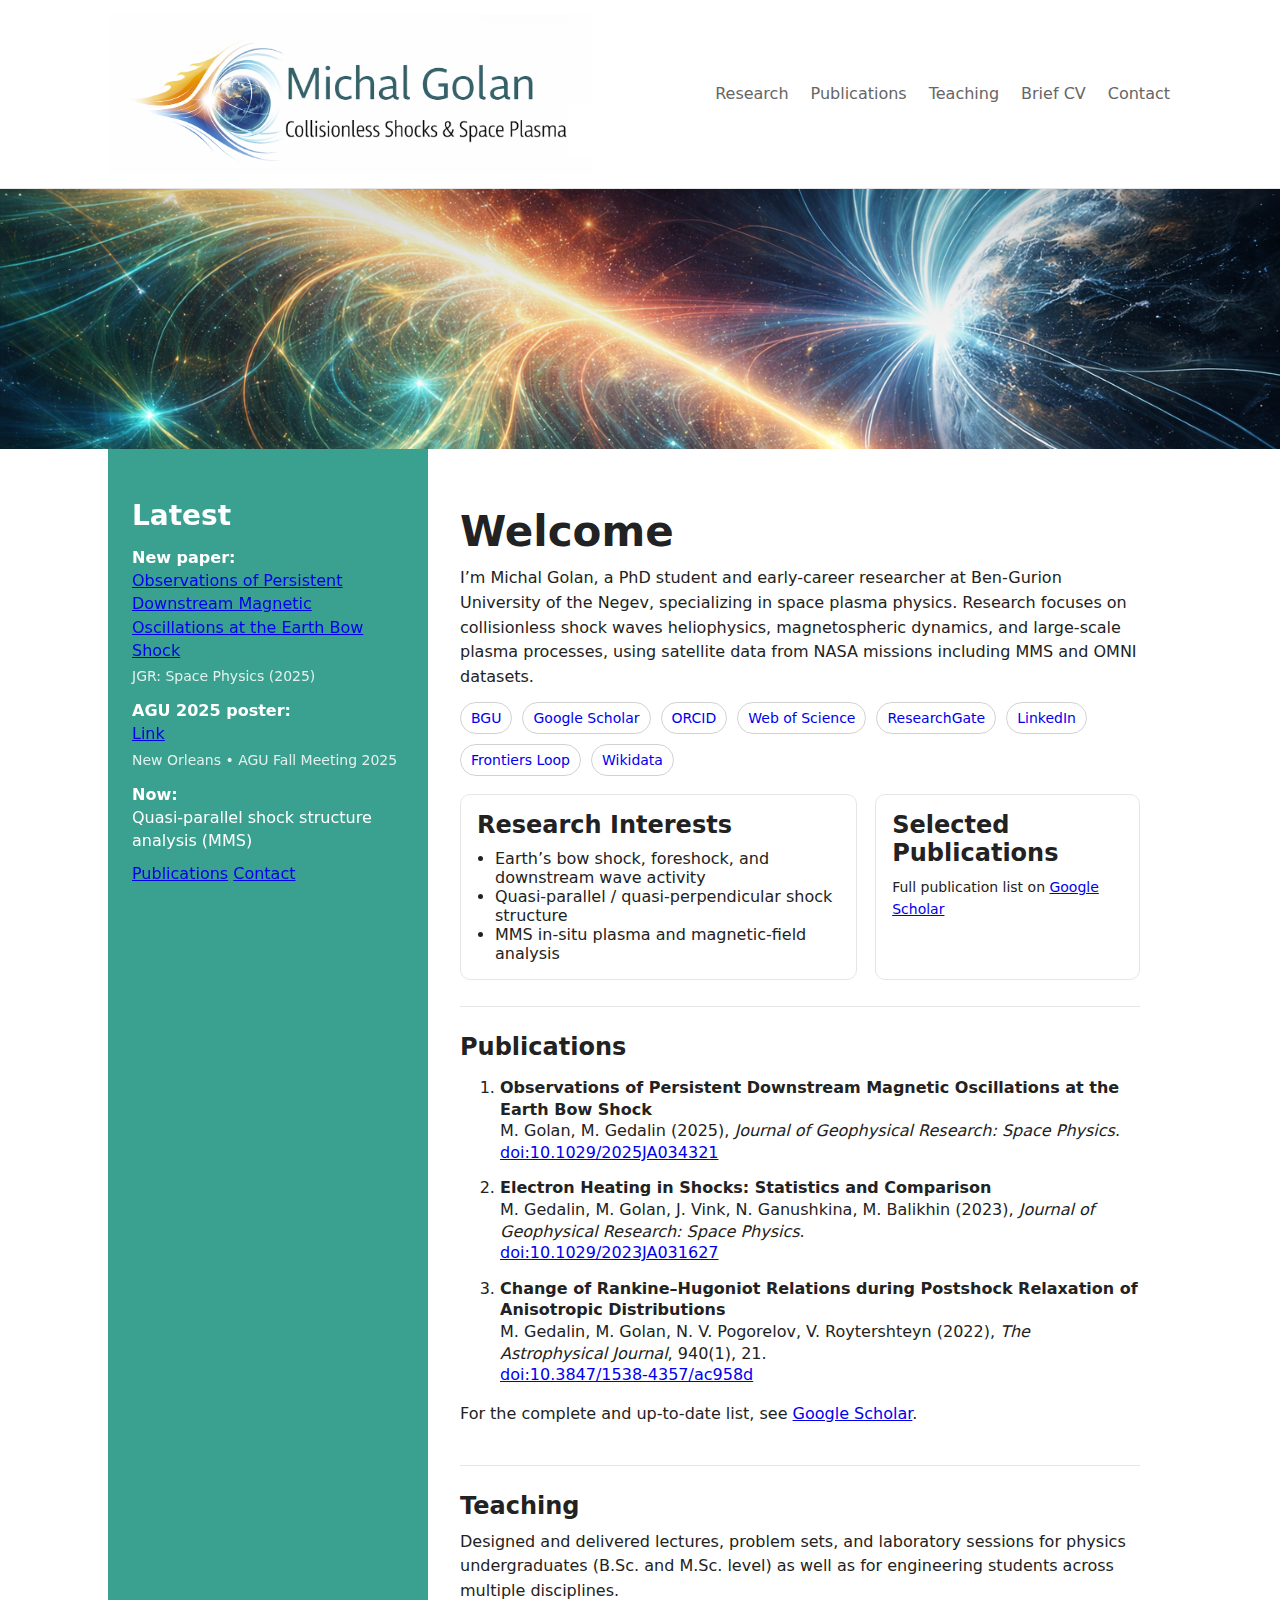
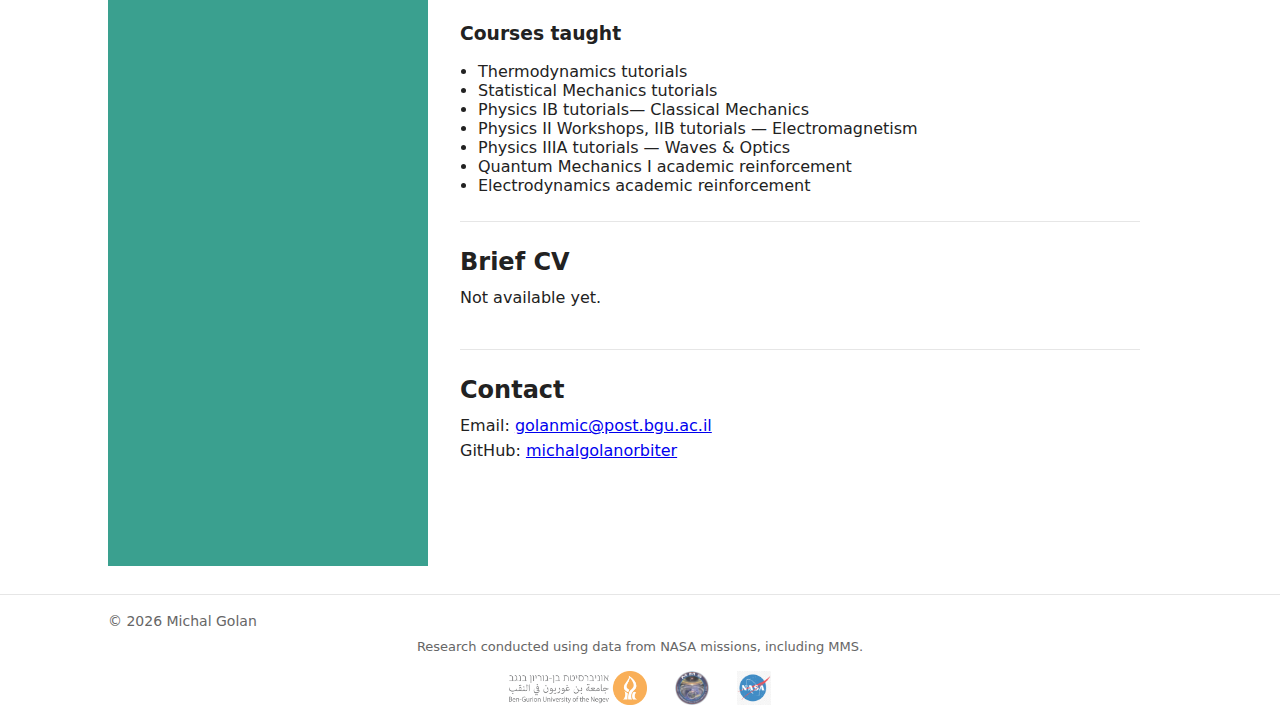
<file: index.html>
<!doctype html>
<html lang="en">
<head>
  <meta charset="utf-8" />
  <meta name="viewport" content="width=device-width, initial-scale=1" />
  <title>Michal Golan — Collisionless Shocks & Space Plasmas</title>
  <link rel="stylesheet" href="styles.css" />
</head>

<body>
  <!-- Top white header (like Grosfeld) -->
  <header class="topbar">
    <div class="topbar__inner">
      <a class="brand" href="#top">
        <img class="brand__logo" src="assets/logo.png" alt="Michal Golan logo" />
      </a>

      <nav class="nav">
        <a class="nav__link" href="#research">Research</a>
        <a class="nav__link" href="#publications">Publications</a>
        <a class="nav__link" href="#teaching">Teaching</a>
        <a class="nav__link" href="#cv">Brief CV</a>
        <a class="nav__link" href="#contact">Contact</a>
      </nav>
    </div>
  </header>

  <!-- Big banner image under the header -->
  <section id="top" class="hero" aria-label="Hero image banner">
    <div class="hero__overlay"></div>
  </section>

  <!-- Page content -->
  <main class="container">
    <div class="layout">
        <aside class="sidebar">
  <div class="sidebar-inner">

      <h3>Latest</h3>

   <ul class="side-list">
  <li>
    <strong>New paper:</strong><br>
    <a href="https://doi.org/10.1029/2025JA034321" target="_blank" rel="noopener">
      Observations of Persistent Downstream Magnetic Oscillations at the Earth Bow Shock
    </a><br>
    <span class="side-meta">JGR: Space Physics (2025)</span>
  </li>

  <li>
    <strong>AGU 2025 poster:</strong><br>
    <a href="PASTE_POSTER_LINK_HERE" target="_blank" rel="noopener">
      Link
    </a><br>
    <span class="side-meta">New Orleans • AGU Fall Meeting 2025</span>
  </li>

  <li>
    <strong>Now:</strong><br>
    Quasi-parallel shock structure analysis (MMS)
  </li>
</ul>


      <div class="side-links">
        <a href="#publications">Publications</a>
        <a href="#contact">Contact</a>
      </div>
    </div>
  </aside>


  <div class="main">

    <section id="research" class="section">
      <h1>Welcome</h1>
      <p>
        I’m Michal Golan, a PhD student and early-career researcher at Ben-Gurion University of the Negev, specializing in space plasma physics. Research focuses on collisionless shock waves heliophysics, magnetospheric dynamics, and large-scale plasma processes, using satellite data from NASA missions including MMS and OMNI datasets.
      </p>

<div class="profile-links">
  <a href="https://physics.bgu.ac.il/people/1011/" target="_blank" rel="noopener">BGU</a>
  <a href="https://scholar.google.com/citations?user=QP2VqAEAAAAJ&hl=iw" target="_blank" rel="noopener">Google Scholar</a>
  <a href="https://orcid.org/0009-0004-2719-2425" target="_blank" rel="noopener">ORCID</a>
  <a href="https://www.webofscience.com/wos/author/record/KVB-7094-2024" target="_blank" rel="noopener">Web of Science</a>
   <a href="https://www.researchgate.net/profile/Michal-Golan?ev=hdr_xprf" target="_blank" rel="noopener">ResearchGate</a>
  <a href="https://www.linkedin.com/in/michal-golan-4192a7228/" target="_blank" rel="noopener">LinkedIn</a>
  <a href="https://loop.frontiersin.org/people/3107814/overview" target="_blank" rel="noopener">Frontiers Loop</a>
  <a href="https://www.wikidata.org/wiki/Q134777260" target="_blank" rel="noopener">Wikidata</a>
</div>



      <div class="split">
        <div class="card">
          <h2>Research Interests</h2>
          <ul>
            <li>Earth’s bow shock, foreshock, and downstream wave activity</li>
            <li>Quasi-parallel / quasi-perpendicular shock structure</li>
            <li>MMS in-situ plasma and magnetic-field analysis</li>
          </ul>
        </div>

<div class="card">
 <h2>Selected Publications</h2>



<p class="pub-more">
  Full publication list on
  <a href="https://scholar.google.com/citations?user=QP2VqAEAAAAJ&hl=iw"
     target="_blank" rel="noopener">
    Google Scholar
  </a>
</p>

  </p>
</div>

    </section>

   <section id="publications" class="section">
  <h2>Publications</h2>

  <ol class="pub-ol">
    <li>
      <b>Observations of Persistent Downstream Magnetic Oscillations at the Earth Bow Shock</b><br>
      M. Golan, M. Gedalin (2025), <i>Journal of Geophysical Research: Space Physics</i>.<br>
      <a href="https://doi.org/10.1029/2025JA034321" target="_blank" rel="noopener">doi:10.1029/2025JA034321</a>
    </li>
    <li>
      <b>Electron Heating in Shocks: Statistics and Comparison</b><br>
      M. Gedalin, M. Golan, J. Vink, N. Ganushkina, M. Balikhin (2023), <i>Journal of Geophysical Research: Space Physics</i>.<br>
      <a href="https://doi.org/10.1029/2023JA031627" target="_blank" rel="noopener">doi:10.1029/2023JA031627</a>
    </li>
    <li>
      <b>Change of Rankine–Hugoniot Relations during Postshock Relaxation of Anisotropic Distributions</b><br>
      M. Gedalin, M. Golan, N. V. Pogorelov, V. Roytershteyn (2022), <i>The Astrophysical Journal</i>, 940(1), 21.<br>
      <a href="https://doi.org/10.3847/1538-4357/ac958d" target="_blank" rel="noopener">doi:10.3847/1538-4357/ac958d</a>
    </li>
  </ol>

  <p style="margin-top:12px;">
    For the complete and up-to-date list, see
    <a href="https://scholar.google.com/citations?user=QP2VqAEAAAAJ&hl=iw" target="_blank" rel="noopener">Google Scholar</a>.
  </p>
</section>


 <section id="teaching" class="section">
  <h2>Teaching</h2>

  <p>
    Designed and delivered lectures, problem sets, and laboratory sessions for
    physics undergraduates (B.Sc. and M.Sc. level) as well as for engineering students
    across multiple disciplines.
  </p>

  <h3>Courses taught</h3>
  <ul class="teaching-list">
    <li>Thermodynamics tutorials</li>
    <li>Statistical Mechanics tutorials</li>
    <li>Physics IB tutorials— Classical Mechanics</li>
    <li>Physics II Workshops, IIB tutorials — Electromagnetism</li>
    <li>Physics IIIA tutorials — Waves &amp; Optics</li>
    <li>Quantum Mechanics I academic reinforcement </li>
    <li>Electrodynamics academic reinforcement</li>
  </ul>

   <!-- 
  <div class="teaching-feedback-link">
  <a href="assets/teaching_student_feedback.pdf"
     target="_blank"
     rel="noopener"
     class="feedback-button">
    Selected student feedback
  </a>
</div>
-->
</section>

    <section id="cv" class="section">
      <h2>Brief CV</h2>
      <p>Not available yet.</p>
    </section>

    <section id="contact" class="section">
      <h2>Contact</h2>
      <p>
        Email: <a href="mailto:">golanmic@post.bgu.ac.il</a><br />
        GitHub: <a href="https://github.com/michalgolanorbiter" target="_blank" rel="noreferrer">michalgolanorbiter</a>
      </p>
    </section>

      </div>

 </div>
  </main>

  <footer class="footer">
    <div class="container footer__inner">
      <span>© <span id="year"></span> Michal Golan</span>

      <p class="footer-note">
  Research conducted using data from NASA missions, including MMS.
</p>

      <div class="footer-logos">
  <a href="https://in.bgu.ac.il/en" target="_blank" rel="noopener">
    <img src="assets/logos/bgu.png" alt="Ben-Gurion University">
  </a>

  <a href="https://mms.gsfc.nasa.gov/" target="_blank" rel="noopener">
    <img src="assets/logos/mms.png" alt="MMS Mission">
  </a>

  <a href="https://www.nasa.gov/" target="_blank" rel="noopener">
    <img src="assets/logos/nasa.png" alt="NASA">
  </a>
</div>

    </div>
  </footer>

  <script>
    document.getElementById("year").textContent = new Date().getFullYear();
  </script>
</body>
</html>
</file>
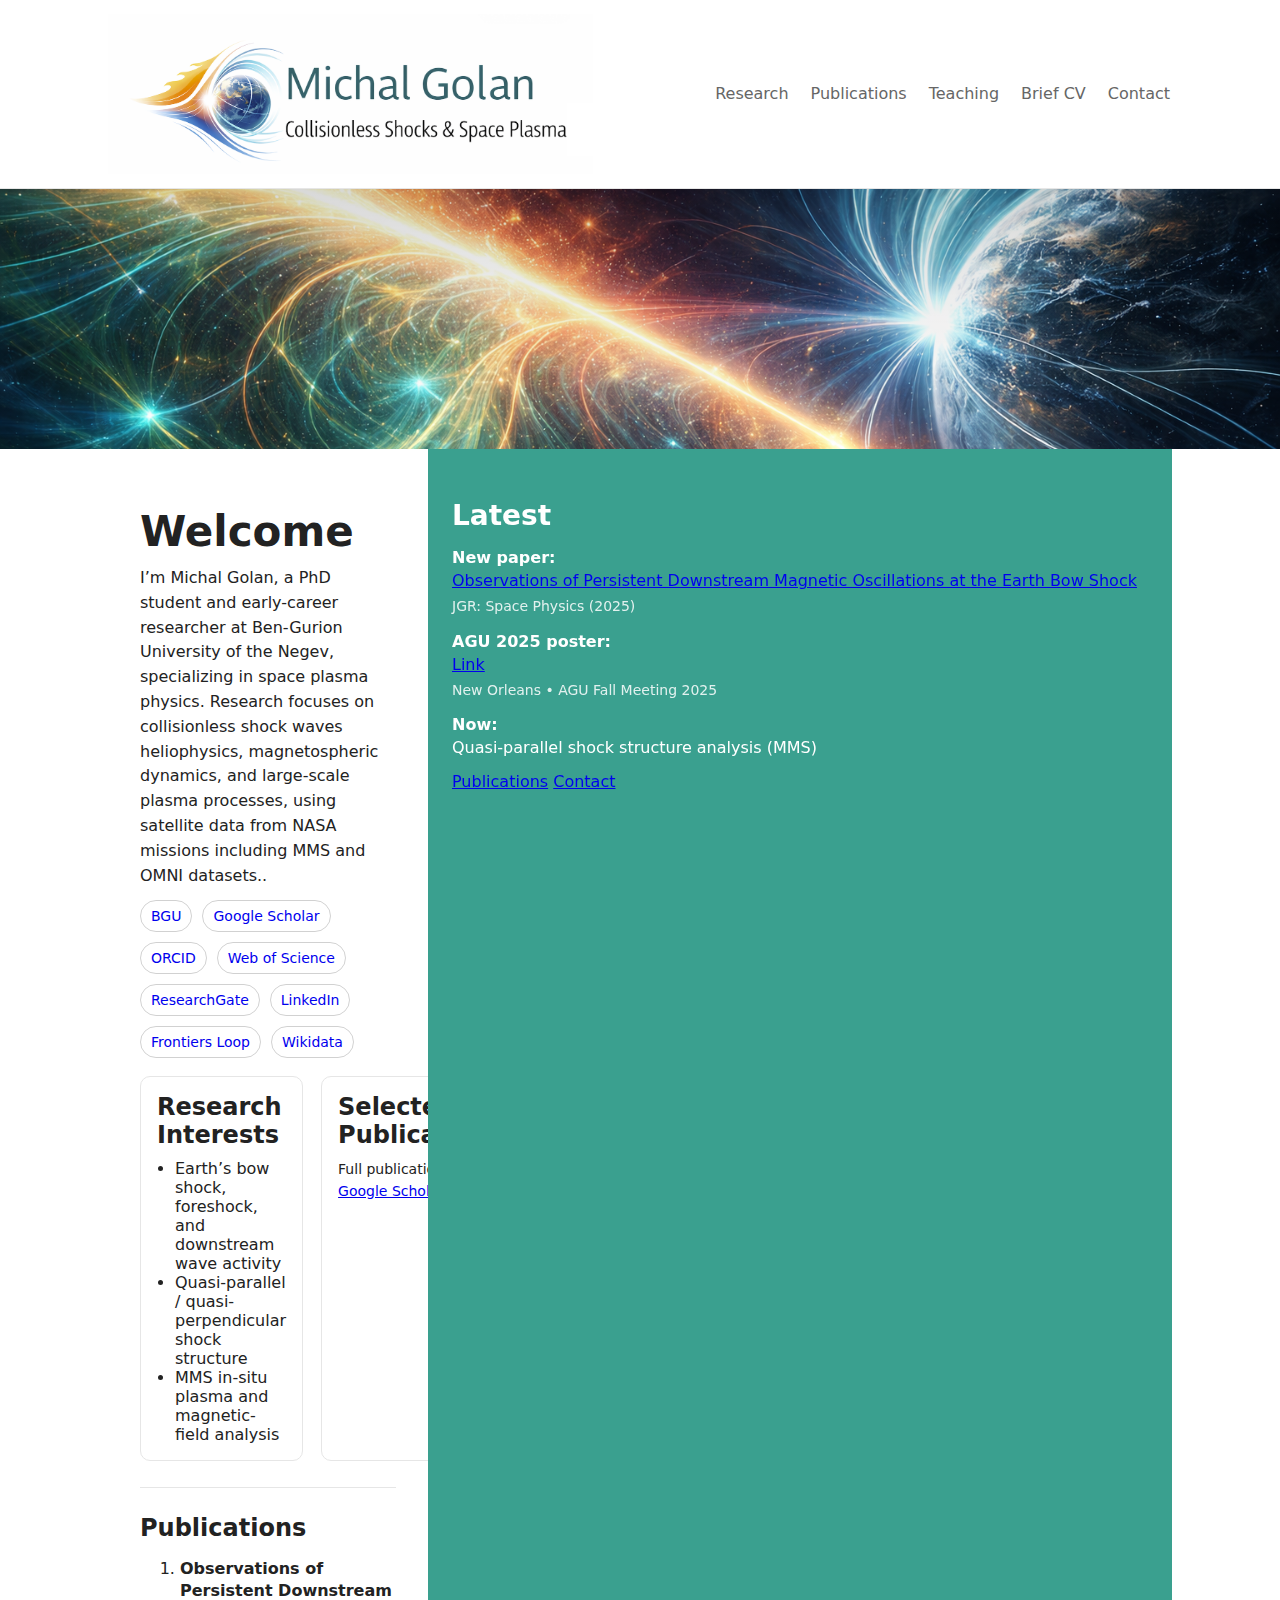
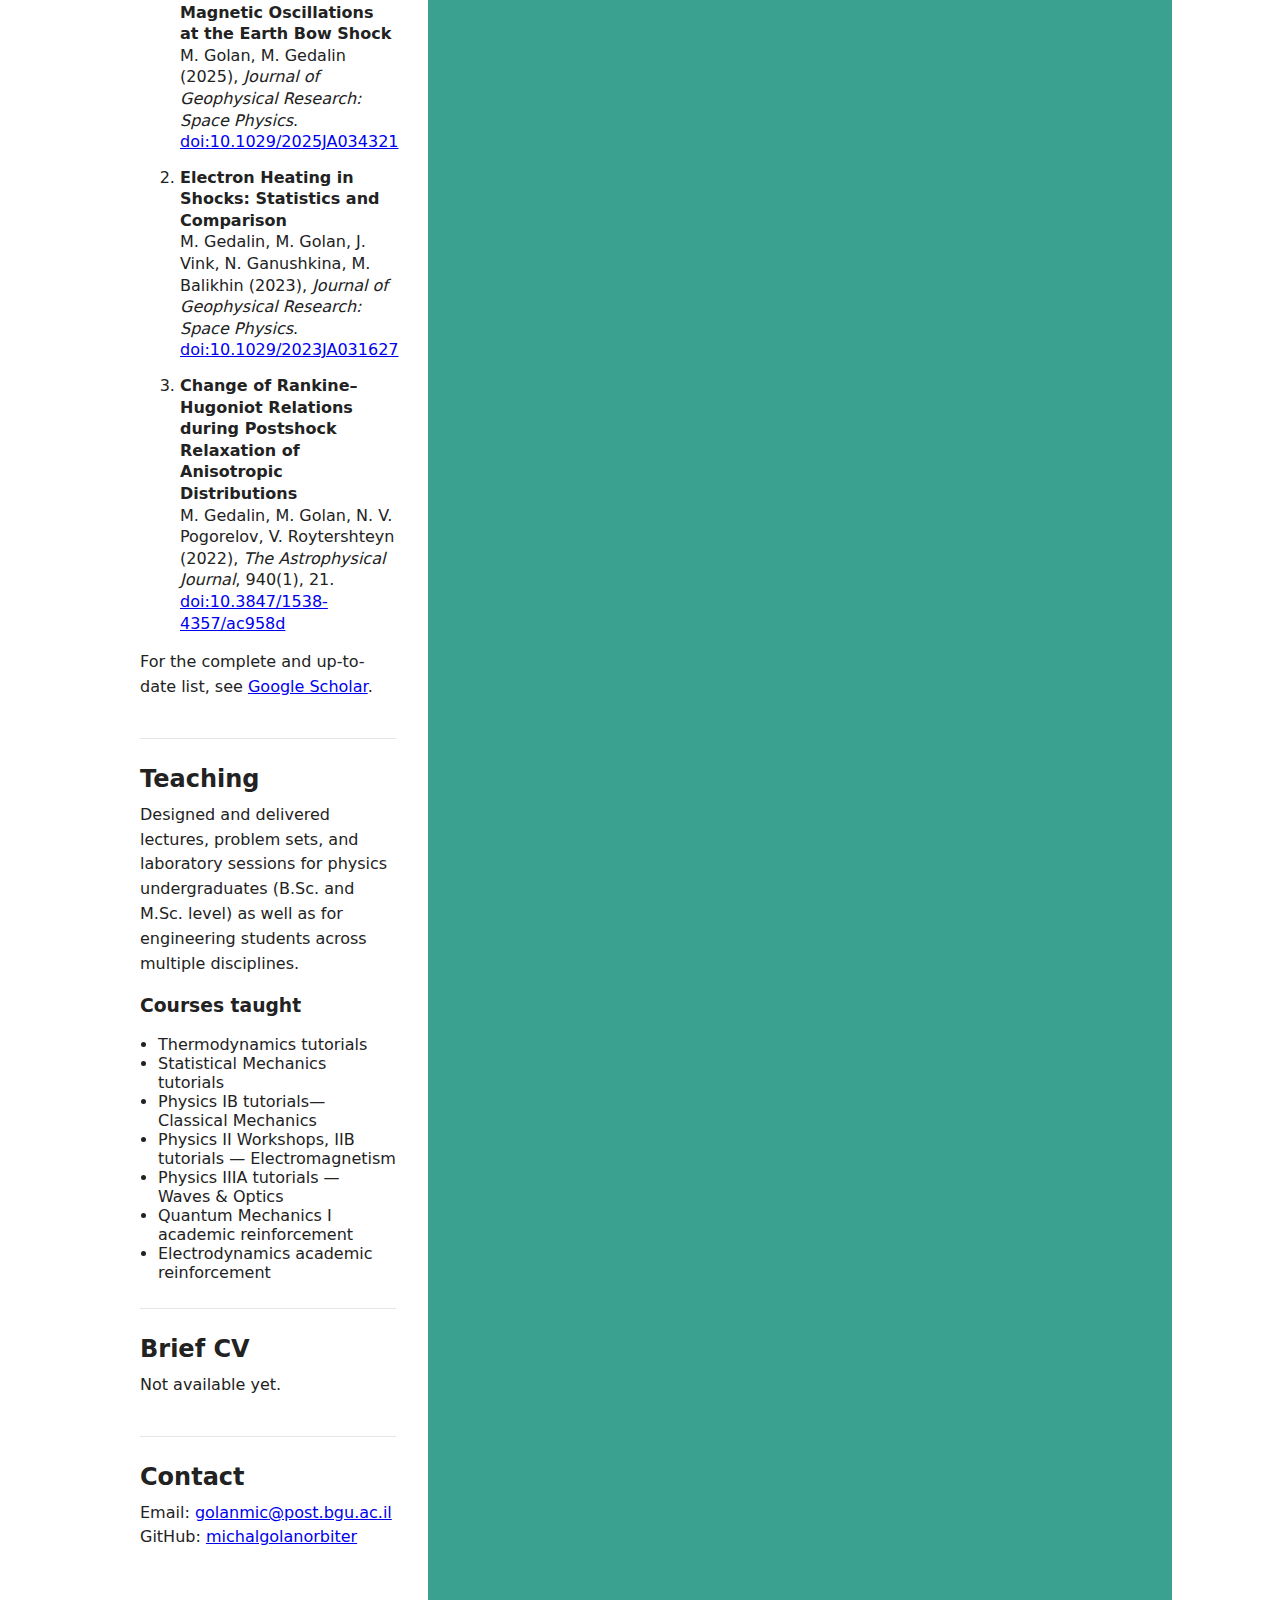
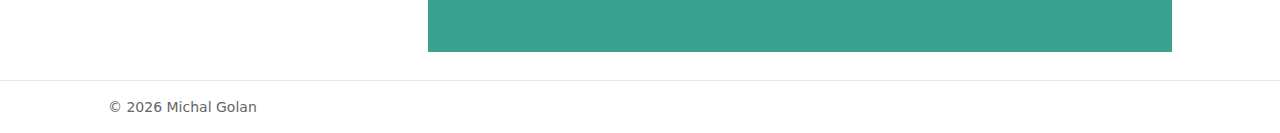
<file: index(right side bar).html>
<!doctype html>
<html lang="en">
<head>
  <meta charset="utf-8" />
  <meta name="viewport" content="width=device-width, initial-scale=1" />
  <title>Michal Golan — Collisionless Shocks & Space Plasmas</title>
  <link rel="stylesheet" href="styles.css" />
</head>

<body>
  <!-- Top white header (like Grosfeld) -->
  <header class="topbar">
    <div class="topbar__inner">
      <a class="brand" href="#top">
        <img class="brand__logo" src="assets/logo.png" alt="Michal Golan logo" />
      </a>

      <nav class="nav">
        <a class="nav__link" href="#research">Research</a>
        <a class="nav__link" href="#publications">Publications</a>
        <a class="nav__link" href="#teaching">Teaching</a>
        <a class="nav__link" href="#cv">Brief CV</a>
        <a class="nav__link" href="#contact">Contact</a>
      </nav>
    </div>
  </header>

  <!-- Big banner image under the header -->
  <section id="top" class="hero" aria-label="Hero image banner">
    <div class="hero__overlay"></div>
  </section>

  <!-- Page content -->
  <main class="container">
    <div class="layout">
  <div class="main">

    <section id="research" class="section">
      <h1>Welcome</h1>
      <p>
        I’m Michal Golan, a PhD student and early-career researcher at Ben-Gurion University of the Negev, specializing in space plasma physics. Research focuses on collisionless shock waves heliophysics, magnetospheric dynamics, and large-scale plasma processes, using satellite data from NASA missions including MMS and OMNI datasets..
      </p>

<div class="profile-links">
  <a href="https://physics.bgu.ac.il/people/1011/" target="_blank" rel="noopener">BGU</a>
  <a href="https://scholar.google.com/citations?user=QP2VqAEAAAAJ&hl=iw" target="_blank" rel="noopener">Google Scholar</a>
  <a href="https://orcid.org/0009-0004-2719-2425" target="_blank" rel="noopener">ORCID</a>
  <a href="https://www.webofscience.com/wos/author/record/KVB-7094-2024" target="_blank" rel="noopener">Web of Science</a>
   <a href="https://www.researchgate.net/profile/Michal-Golan?ev=hdr_xprf" target="_blank" rel="noopener">ResearchGate</a>
  <a href="https://www.linkedin.com/in/michal-golan-4192a7228/" target="_blank" rel="noopener">LinkedIn</a>
  <a href="https://loop.frontiersin.org/people/3107814/overview" target="_blank" rel="noopener">Frontiers Loop</a>
  <a href="https://www.wikidata.org/wiki/Q134777260" target="_blank" rel="noopener">Wikidata</a>
</div>



      <div class="split">
        <div class="card">
          <h2>Research Interests</h2>
          <ul>
            <li>Earth’s bow shock, foreshock, and downstream wave activity</li>
            <li>Quasi-parallel / quasi-perpendicular shock structure</li>
            <li>MMS in-situ plasma and magnetic-field analysis</li>
          </ul>
        </div>

<div class="card">
 <h2>Selected Publications</h2>



<p class="pub-more">
  Full publication list on
  <a href="https://scholar.google.com/citations?user=QP2VqAEAAAAJ&hl=iw"
     target="_blank" rel="noopener">
    Google Scholar
  </a>
</p>

  </p>
</div>

    </section>

   <section id="publications" class="section">
  <h2>Publications</h2>

  <ol class="pub-ol">
    <li>
      <b>Observations of Persistent Downstream Magnetic Oscillations at the Earth Bow Shock</b><br>
      M. Golan, M. Gedalin (2025), <i>Journal of Geophysical Research: Space Physics</i>.<br>
      <a href="https://doi.org/10.1029/2025JA034321" target="_blank" rel="noopener">doi:10.1029/2025JA034321</a>
    </li>
    <li>
      <b>Electron Heating in Shocks: Statistics and Comparison</b><br>
      M. Gedalin, M. Golan, J. Vink, N. Ganushkina, M. Balikhin (2023), <i>Journal of Geophysical Research: Space Physics</i>.<br>
      <a href="https://doi.org/10.1029/2023JA031627" target="_blank" rel="noopener">doi:10.1029/2023JA031627</a>
    </li>
    <li>
      <b>Change of Rankine–Hugoniot Relations during Postshock Relaxation of Anisotropic Distributions</b><br>
      M. Gedalin, M. Golan, N. V. Pogorelov, V. Roytershteyn (2022), <i>The Astrophysical Journal</i>, 940(1), 21.<br>
      <a href="https://doi.org/10.3847/1538-4357/ac958d" target="_blank" rel="noopener">doi:10.3847/1538-4357/ac958d</a>
    </li>
  </ol>

  <p style="margin-top:12px;">
    For the complete and up-to-date list, see
    <a href="https://scholar.google.com/citations?user=QP2VqAEAAAAJ&hl=iw" target="_blank" rel="noopener">Google Scholar</a>.
  </p>
</section>


 <section id="teaching" class="section">
  <h2>Teaching</h2>

  <p>
    Designed and delivered lectures, problem sets, and laboratory sessions for
    physics undergraduates (B.Sc. and M.Sc. level) as well as for engineering students
    across multiple disciplines.
  </p>

  <h3>Courses taught</h3>
  <ul class="teaching-list">
    <li>Thermodynamics tutorials</li>
    <li>Statistical Mechanics tutorials</li>
    <li>Physics IB tutorials— Classical Mechanics</li>
    <li>Physics II Workshops, IIB tutorials — Electromagnetism</li>
    <li>Physics IIIA tutorials — Waves &amp; Optics</li>
    <li>Quantum Mechanics I academic reinforcement </li>
    <li>Electrodynamics academic reinforcement</li>
  </ul>

   <!-- 
  <div class="teaching-feedback-link">
  <a href="assets/teaching_student_feedback.pdf"
     target="_blank"
     rel="noopener"
     class="feedback-button">
    Selected student feedback
  </a>
</div>
-->
</section>

    <section id="cv" class="section">
      <h2>Brief CV</h2>
      <p>Not available yet.</p>
    </section>

    <section id="contact" class="section">
      <h2>Contact</h2>
      <p>
        Email: <a href="mailto:">golanmic@post.bgu.ac.il</a><br />
        GitHub: <a href="https://github.com/michalgolanorbiter" target="_blank" rel="noreferrer">michalgolanorbiter</a>
      </p>
    </section>

      </div>

 <aside class="sidebar">
  <div class="sidebar-inner">

      <h3>Latest</h3>

   <ul class="side-list">
  <li>
    <strong>New paper:</strong><br>
    <a href="https://doi.org/10.1029/2025JA034321" target="_blank" rel="noopener">
      Observations of Persistent Downstream Magnetic Oscillations at the Earth Bow Shock
    </a><br>
    <span class="side-meta">JGR: Space Physics (2025)</span>
  </li>

  <li>
    <strong>AGU 2025 poster:</strong><br>
    <a href="PASTE_POSTER_LINK_HERE" target="_blank" rel="noopener">
      Link
    </a><br>
    <span class="side-meta">New Orleans • AGU Fall Meeting 2025</span>
  </li>

  <li>
    <strong>Now:</strong><br>
    Quasi-parallel shock structure analysis (MMS)
  </li>
</ul>


      <div class="side-links">
        <a href="#publications">Publications</a>
        <a href="#contact">Contact</a>
      </div>
    </div>
  </aside>
</div>

  </main>

  <footer class="footer">
    <div class="container footer__inner">
      <span>© <span id="year"></span> Michal Golan</span>
    </div>
  </footer>

  <script>
    document.getElementById("year").textContent = new Date().getFullYear();
  </script>
</body>
</html>
</file>
<file: styles.css>
:root{
  --text: #222;
  --muted: #666;
  --line: #e6e6e6;
  --accent: #0b7a75; /* teal-ish like Grosfeld vibe */
  --bg: #ffffff;
  --container: 1100px;
}

*{ box-sizing: border-box; }
html{ scroll-behavior: smooth; }
body{
  margin: 0;
  font-family: system-ui, -apple-system, Segoe UI, Roboto, Helvetica, Arial, sans-serif;
  color: var(--text);
  background: var(--bg);
}

/* top bar */
.topbar{
  position: sticky;
  top: 0;
  z-index: 50;
  background: #fff;
  border-bottom: 1px solid var(--line);
}

.topbar__inner{
  max-width: var(--container);
  margin: 0 auto;
  padding: 14px 18px;
  display: flex;
  align-items: center;
  justify-content: space-between;
  gap: 16px;
}

.brand{
  display: inline-flex;
  align-items: center;
  text-decoration: none;
}

.brand__logo{
  height: 160px;      /* adjust later */
  width: auto;
  display: block;
}

/* nav */
.nav{
  display: flex;
  flex-wrap: wrap;
  gap: 18px;
  justify-content: flex-end;
}

.nav__link{
  text-decoration: none;
  color: var(--muted);
  font-size: 16px;
  padding: 6px 2px;
  border-bottom: 2px solid transparent;
}

.nav__link:hover{
  color: var(--accent);
  border-bottom-color: rgba(11,122,117,0.35);
}

/* hero banner */
.hero{
  height: 260px; /* Grosfeld-like proportion */
  width: 100%;
  background-image: url("assets/hero.png");
  background-size: cover;
  background-position: center;
  position: relative;
}

.hero__overlay{
  position: absolute;
  inset: 0;
  background: linear-gradient(
    to bottom,
    rgba(0,0,0,0.15),
    rgba(0,0,0,0.05),
    rgba(0,0,0,0.0)
  );
}

/* layout */
.container{
  max-width: var(--container);
  margin: 0 auto;
  padding: 0 18px 28px; /* top = 0 */
}




.section{
  padding: 26px 0;
  border-bottom: 1px solid var(--line);
}

.section:last-child{
  border-bottom: 0;
}

h1{
  margin: 0 0 10px 0;
  font-size: 42px;
  font-weight: 650;
}

h2{
  margin: 0 0 10px 0;
  font-size: 24px;
}

p{
  margin: 0 0 12px 0;
  color: var(--text);
  line-height: 1.55;
}

ul{
  margin: 0;
  padding-left: 18px;
}


.split{
  display: grid;
  grid-template-columns: 1.2fr 0.8fr;
  gap: 18px;
  margin-top: 18px;
}

.card{
  border: 1px solid var(--line);
  border-radius: 10px;
  padding: 16px;
  background: #fff;
}

.footer{
  border-top: 1px solid var(--line);
  background: #fff;
}

.footer__inner{
  padding: 18px;
  color: var(--muted);
  font-size: 14px;
}

/* responsive */
@media (max-width: 820px){
  .brand__logo{ height: 80px; }
  .hero{ height: 200px; }
  h1{ font-size: 34px; }
  .split{ grid-template-columns: 1fr; }
}


/* publications */
.publist{
  margin: 10px 0 0 0;
  padding-left: 18px;
}

.publist li{
  margin-bottom: 14px;
  line-height: 1.45;
}

.pub-authors{
  color: var(--muted);
  font-size: 14px;
}

.pub-journal{
  font-style: italic;
}

.pub-year{
  color: var(--muted);
}

.pub-more{
  margin-top: 10px;
  font-size: 14px;
}



.pub-ol li {
  margin-bottom: 14px;
  line-height: 1.35;
}



.profile-links{
  display: flex;
  flex-wrap: wrap;
  gap: 10px;
  margin-top: 10px;
}

.profile-links a{
  padding: 7px 10px;
  border: 1px solid rgba(0,0,0,0.18);
  border-radius: 999px;
  text-decoration: none;
  font-size: 14px;
}
.profile-links a:hover{
  transform: translateY(-1px);
}


/* --- two-column layout like Grosfeld --- */
.layout{
  max-width: var(--container);
  margin: 0 auto;
  display: grid;
  grid-template-columns:  320px 1fr;
  gap: 0;
  align-items: stretch; /* important */

}


.main{
  padding: 32px 32px 64px;
  background: #fff;
}

.sidebar{
  background: #3aa08f;  /* your panel color */
  color: #fff;
  padding: 24px;
  align-self: stretch;  /* important: makes it full height of the grid row */
}


.sidebar-inner{
  position: sticky;
  top: 0;
  padding-top: 20px;
}



.sidebar h3{
  margin: 6px 0 14px;
  font-size: 28px;
  font-weight: 700;
}

.side-list{
  list-style: none;
  padding: 0;
  margin: 0;
}

.side-list li{
  margin: 0 0 12px;
  line-height: 1.45;
}

.side-meta{
  display: inline-block;
  margin-top: 4px;
  opacity: 0.85;
  font-size: 14px;
}


.poster-block{
  margin-top: 10px;
  text-align: center;
}

.poster-thumb{
  width: 100%;
  max-width: 420px;
  border-radius: 6px;
  box-shadow: 0 8px 22px rgba(0,0,0,0.18);
  transition: transform 0.2s ease, box-shadow 0.2s ease;
}

.poster-thumb:hover{
  transform: translateY(-3px);
  box-shadow: 0 14px 30px rgba(0,0,0,0.25);
}

.poster-caption{
  margin-top: 10px;
  font-size: 14px;
  line-height: 1.4;
  color: var(--muted);
}


.teaching-feedback-link{
  margin-top: 16px;
}

.feedback-button{
  display: inline-block;
  padding: 10px 16px;
  border: 1px solid var(--accent);
  border-radius: 6px;
  text-decoration: none;
  color: var(--accent);
  font-size: 14px;
  transition: background 0.2s ease, color 0.2s ease;
}

.feedback-button:hover{
  background: var(--accent);
  color: #fff;
}


/* Mobile: sidebar goes under content */
@media (max-width: 900px){
  .layout{ grid-template-columns: 1fr; }
  .sidebar{ position: relative; top: auto; min-height: auto; }
  .sidebar-inner{ position: relative; top: auto; }
}





.section{
  scroll-margin-top: 110px; /* so anchors don’t hide under sticky topbar */
}



/* reserch section */

.research-figure{
  max-width: 560px !important;
  margin: 18px auto 20px !important;
  padding: 14px !important;
  background: #fff !important;
  border: 1px solid var(--line) !important;
  border-radius: 10px !important;
}

.research-figure img{
  display: block !important;
  width: 100% !important;
  max-width: 520px !important;
  height: auto !important;
  margin: 0 auto !important;
  border-radius: 8px !important;
}


.research-figure figcaption{
  margin-top: 10px;
  font-size: 14px;
  color: var(--muted);
  line-height: 1.4;
  text-align: center;
}



.hero-container {
  position: relative;
  text-align: center;
}

.hero-container video {
  width: 100%;
}

.hero-video {
  width: 100%;
  max-width: 600px;   /* ← change this number */
  height: auto;
  display: block;
  margin: 2rem auto;
}






.hero-text {
  position: absolute;
  top: 50%;
  left: 50%;
  transform: translate(-50%, -50%);
  color: #222;
}



/* ===== Mobile (single clean block) ===== */
@media (max-width: 900px){

  /* header layout */
  .topbar__inner{
    flex-direction: column;
    align-items: center;
    gap: 10px;
    padding: 12px 14px;
  }

  .brand__logo{ height: 110px; }

  .nav{
    justify-content: center;
    gap: 12px;
  }

  .nav__link{
    font-size: 15px;
    padding: 6px 6px;
  }

  .hero{ height: 170px; }

  /* STACK: main first, sidebar second */
  .layout{
    grid-template-columns: 1fr;
    grid-template-areas:
      "main"
      "sidebar";
  }
  .main{ grid-area: main; padding: 22px 16px 40px; }
  .sidebar{ grid-area: sidebar; }

  /* CRITICAL: disable sticky/full-height sidebar on mobile */
  .sidebar{
    position: static;
    top: auto;
    min-height: auto;
    height: auto;
    align-self: stretch;
  }
  .sidebar-inner{
    position: static;
    top: auto;
    padding-top: 12px;
  }

  /* cards stack */
  .split{ grid-template-columns: 1fr; }

  /* titles */
  h1{ font-size: 32px; }
  h2{ font-size: 22px; }

  /* profile chips */
  .profile-links{ gap: 8px; }
  .profile-links a{
    font-size: 13px;
    padding: 6px 9px;
  }
}



.footer-logos{
  margin-top: 14px;
  display: flex;
  justify-content: center;
  align-items: center;
  gap: 28px;
  flex-wrap: wrap;
}

.footer-logos img{
  height: 34px;           /* small & professional */
  width: auto;
  opacity: 0.75;          /* not loud */
  transition: opacity 0.2s ease;
}

.footer-logos img:hover{
  opacity: 1;
}


.footer-note{
  text-align: center;
  font-size: 13px;
  color: var(--muted);
  margin-top: 8px;
}
</file>
